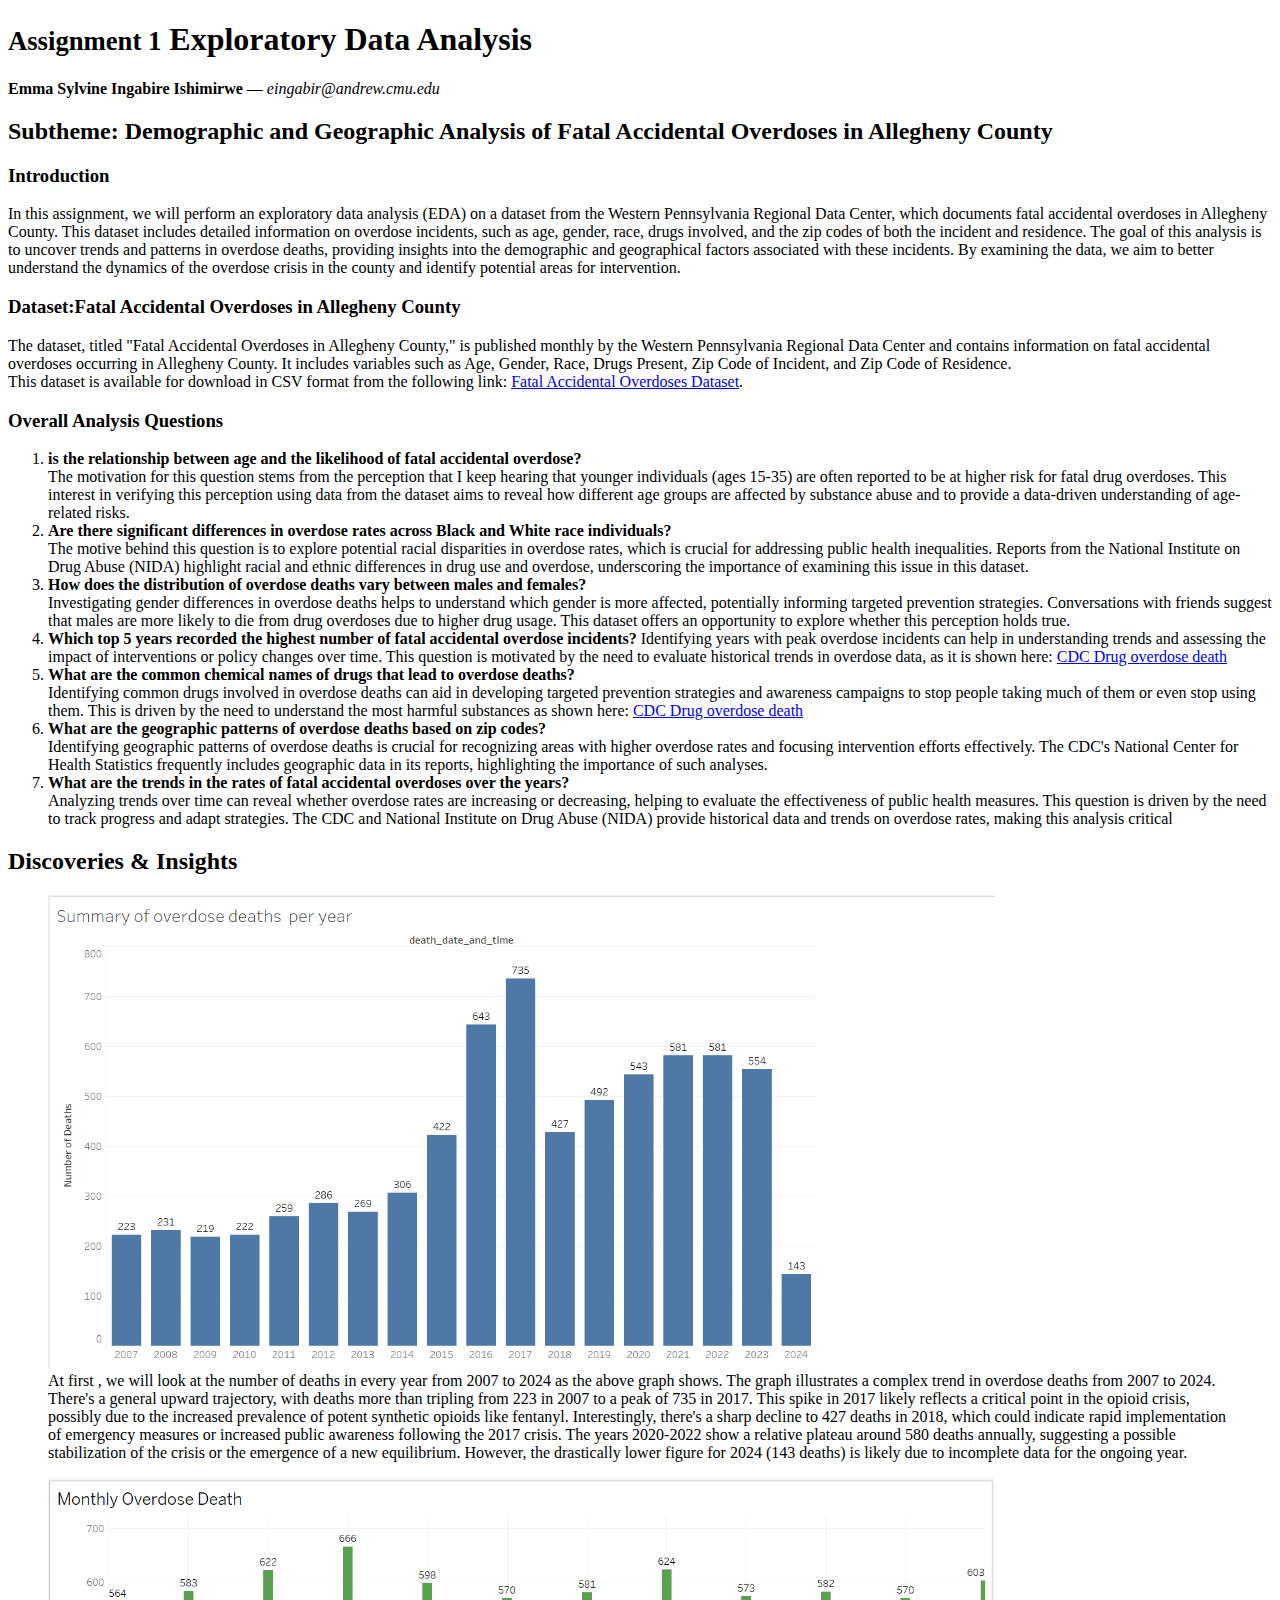
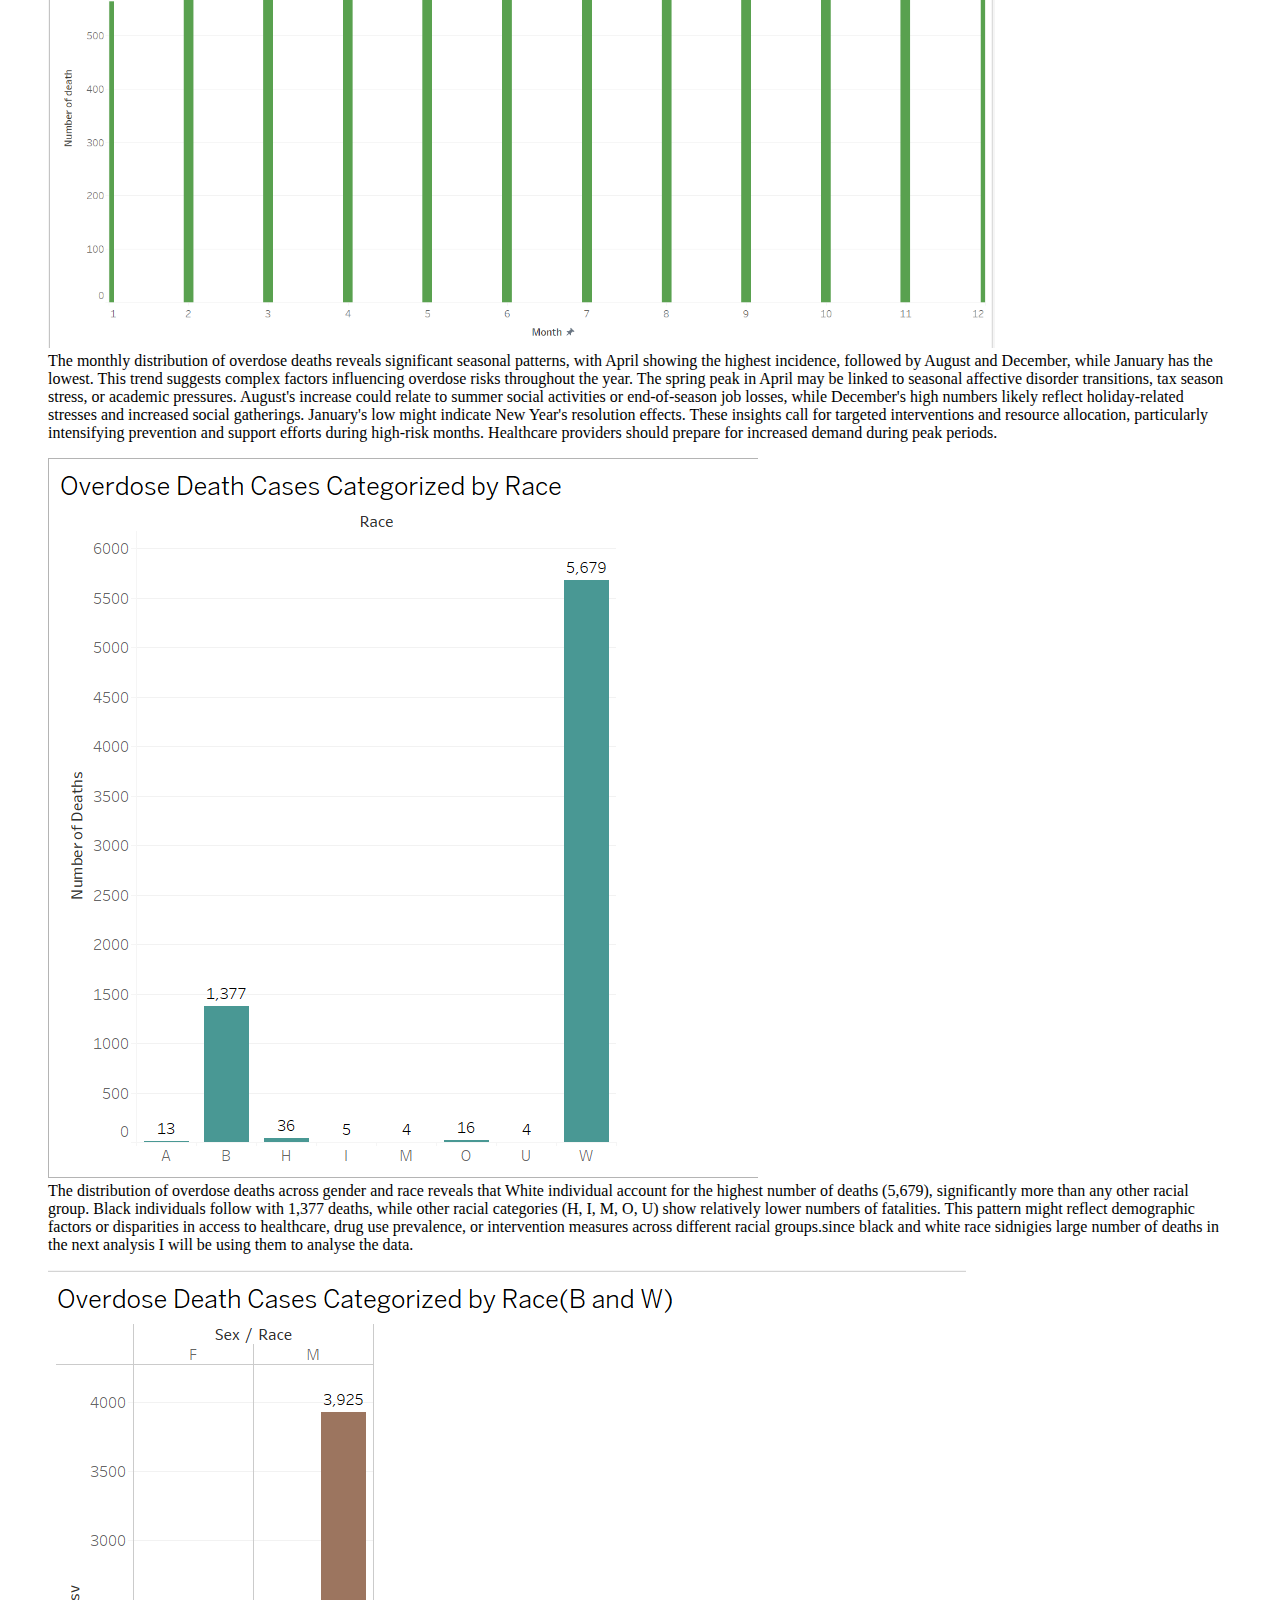
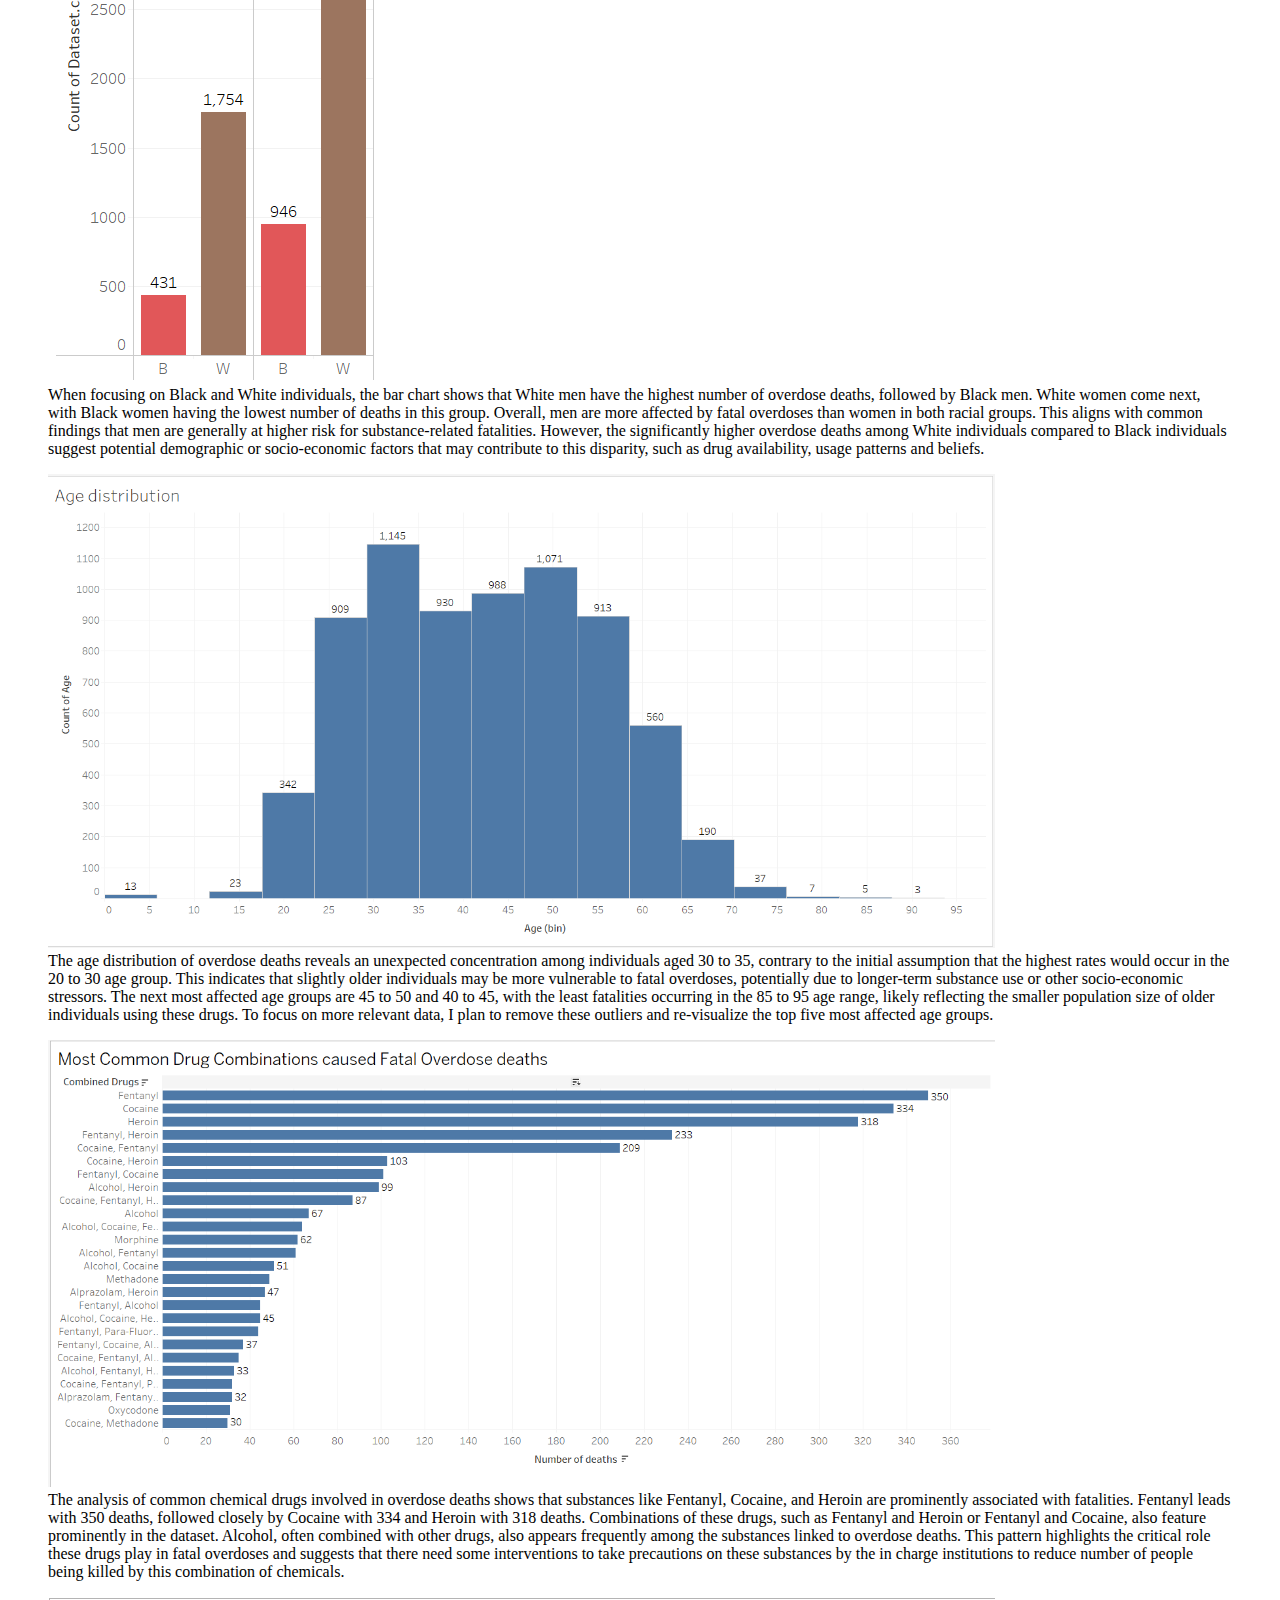
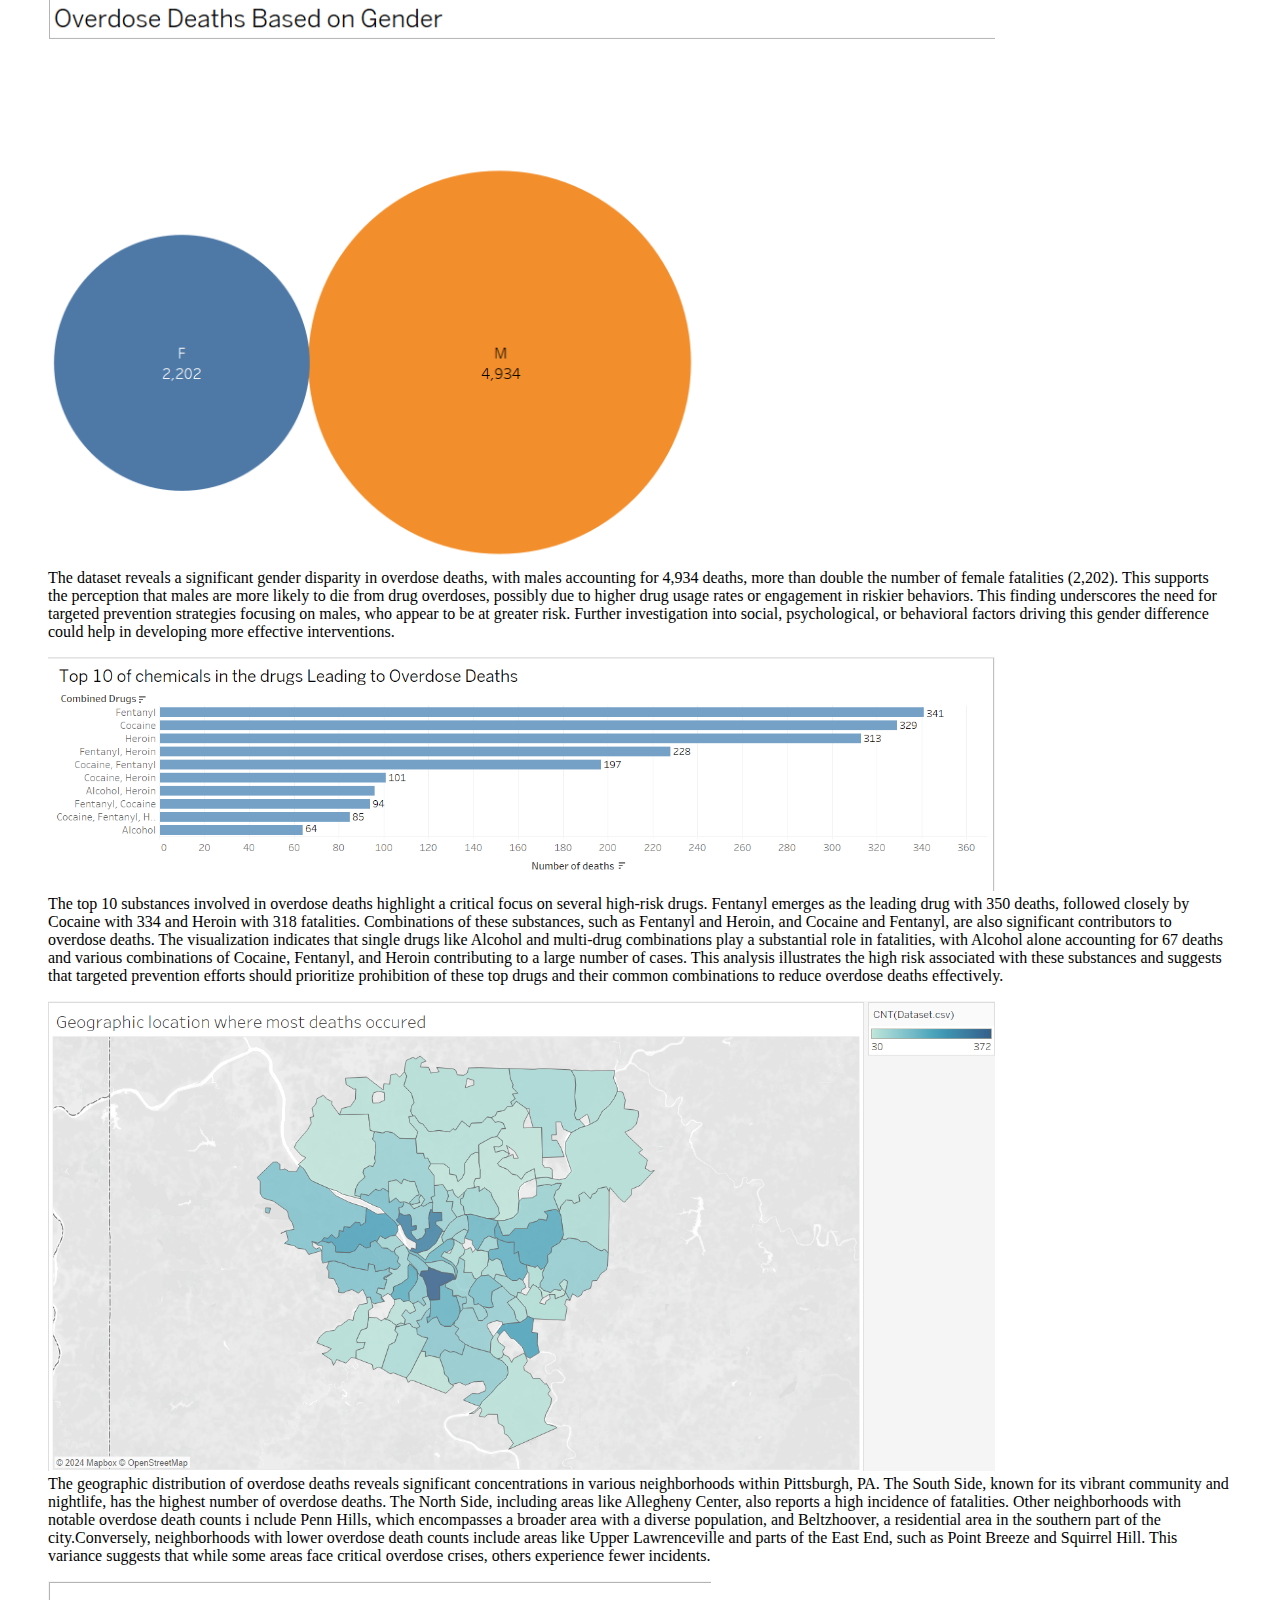
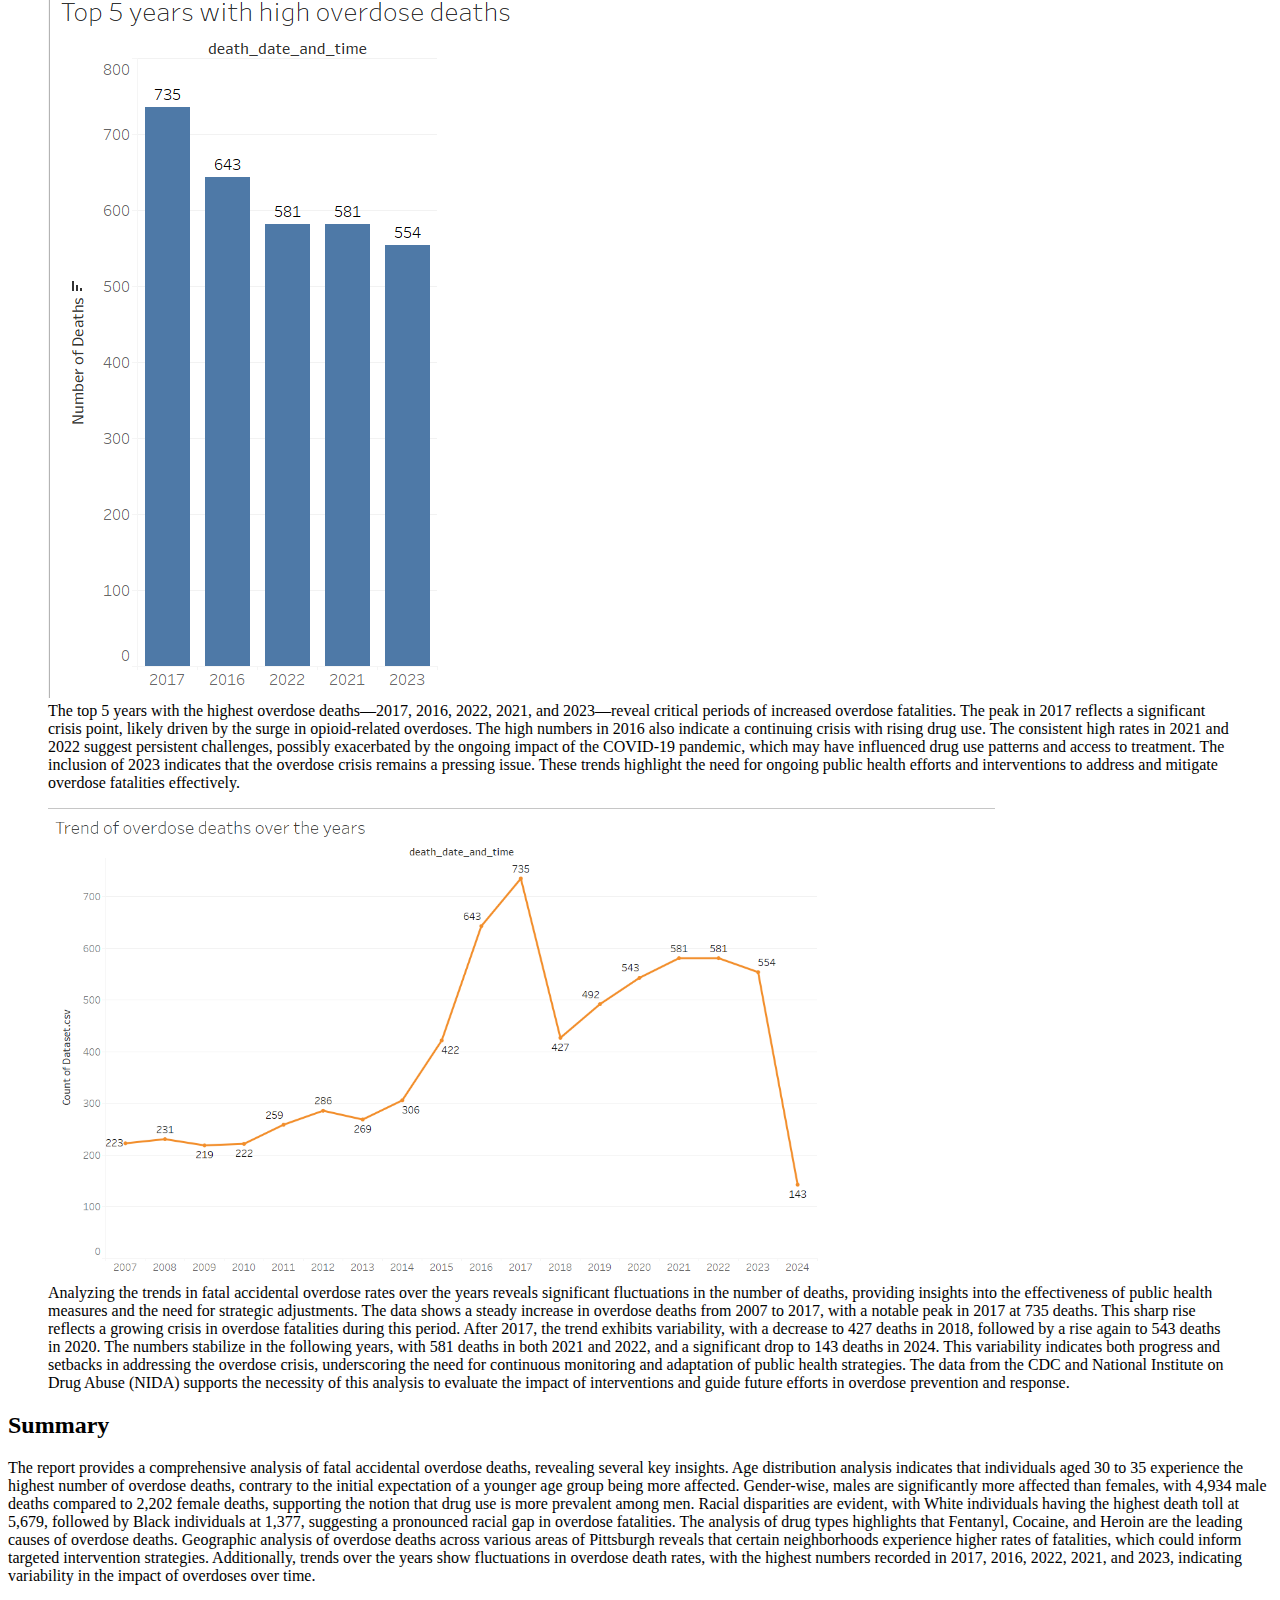
<file: index.html>
<!DOCTYPE html>
<html lang="en">
    <head>
        <title>Data Vis Assignment 1</title>
        <link rel="stylesheet" href="https://dig.cmu.edu/datavis-fall-2024/assignments/report.css">
    </head>
    <body>
        <header>
            <h1>
                <small>Assignment 1</small>
                Exploratory Data Analysis
            </h1>
    
            <p>
                <strong>Emma Sylvine Ingabire Ishimirwe</strong> — <em>eingabir@andrew.cmu.edu</em>
            </p>
        </header>
        <main>
            <section>
                <h2>Subtheme: Demographic and Geographic Analysis of Fatal Accidental Overdoses in Allegheny County</h2>

                <h3> Introduction</h3>
               <p> In this assignment, we will perform an exploratory data analysis (EDA) on a dataset from the Western Pennsylvania
                 Regional Data Center, which documents fatal accidental overdoses in Allegheny County. This dataset includes detailed 
                 information on overdose incidents, such as age, gender, race, drugs involved, and the zip codes of both the incident
                  and residence. The goal of this analysis is to uncover trends and patterns in overdose deaths, providing insights
                   into the demographic and geographical factors associated with these incidents. By examining the data, we aim to 
                   better understand the dynamics of the overdose crisis in the county and identify potential areas for intervention.</p>
                
                <h3> Dataset:Fatal Accidental Overdoses in Allegheny County </h3>
                <p>The dataset, titled "Fatal Accidental Overdoses in Allegheny County," 
                is published monthly by the Western Pennsylvania Regional Data Center and contains information 
                on fatal accidental overdoses occurring in Allegheny County. It includes variables such as Age, Gender, 
                Race, Drugs Present, Zip Code of Incident, and Zip Code of Residence.<br>
                This dataset is available for download in CSV format from the following link: 
    <a href="https://data.wprdc.org/dataset/allegheny-county-fatal-accidental-overdoses/resource/1c59b26a-1684-4bfb-92f7-205b947530cf" target="_blank">Fatal Accidental Overdoses Dataset</a>. </p>
                <h3>Overall Analysis Questions</h3>
                <ol>
                    <li><strong> is the relationship between age and the likelihood of fatal accidental overdose?</strong><br>The motivation for this question stems
                         from the perception that I keep hearing  that younger individuals (ages 15-35) are often reported to be at higher risk for fatal
                          drug overdoses. This interest in verifying this perception using data from the dataset aims to reveal how different age groups 
                          are affected by substance abuse and to provide a data-driven understanding of age-related risks. <br> </li>

                    <li> <strong> Are there significant differences in overdose rates across Black and White race individuals?</strong><br> The motive behind this question is  
                        to explore potential racial disparities in overdose rates, which is crucial for addressing public health inequalities. 
                        Reports from the National Institute on Drug Abuse (NIDA) highlight racial and ethnic differences in drug use and overdose,
                         underscoring the importance of examining this issue in this dataset.<br></li>

                    <li><strong> How does the distribution of overdose deaths vary between males and females? </strong><br>Investigating gender differences in 
                        overdose deaths helps to understand which gender is more affected, potentially informing targeted prevention strategies. 
                        Conversations with friends suggest that males are more likely to die from drug overdoses due to higher drug usage. 
                        This dataset offers an opportunity to explore whether this perception holds true. </li>

                    <li><strong> Which top 5 years recorded the highest number of fatal accidental overdose incidents?</strong> Identifying years with peak overdose 
                        incidents can help in understanding trends and assessing the impact of interventions or policy changes over time. 
                        This question is motivated by the need to evaluate historical trends in overdose data, as it is shown here:
                         <a href="https://www.cdc.gov/nchs/nvss/vsrr/drug-overdose-data.htm" target="_blank">CDC Drug overdose death</a><br>  </li>

                    <li><strong> What are the common chemical names of drugs that lead to overdose deaths?</strong> <br> Identifying common drugs involved in
                         overdose deaths can aid in developing targeted prevention strategies and awareness campaigns to stop people 
                        taking much of them or even stop using them. This is driven by the need to understand the most harmful substances as shown here:
                        <a href="https://www.dea.gov/factsheets" target="_blank">CDC Drug overdose death</a><br> </li>
                    <li><strong> What are the geographic patterns of overdose deaths based on zip codes?</strong><br>Identifying geographic patterns of overdose deaths 
                        is crucial for recognizing areas with higher overdose rates and focusing intervention efforts effectively. 
                        The CDC's National Center for Health Statistics frequently includes geographic data in its reports, highlighting 
                        the importance of such analyses.<br></li>
                    <li><strong> What are the trends in the rates of fatal accidental overdoses over the years?</strong><br> Analyzing trends over time can reveal whether overdose 
                        rates are increasing or decreasing, helping to evaluate the effectiveness of public health measures. 
                        This question is driven by the need to track progress and adapt strategies. 
                        The CDC and National Institute on Drug Abuse (NIDA) provide historical data and trends on overdose rates, making this analysis critical<//br></li>
                </ol>
            </section>
    
            <section>
                <h2>Discoveries &amp; Insights</h2>
    
                <figure>
                    <img src="Images/yearly.png" alt=""style="max-width: 80%; height: auto;">
                    <figcaption>
                    At first , we will look at the number of deaths in every year from 2007 to 2024 as the above graph shows. The graph illustrates a 
                    complex trend in overdose deaths from 2007 to 2024. There's a general upward trajectory, with deaths more than
                     tripling from 223 in 2007 to a peak of 735 in 2017. This spike in 2017 likely reflects a critical point in the
                      opioid crisis, possibly due to the increased prevalence of potent synthetic opioids like fentanyl. 
                      Interestingly, there's a sharp decline to 427 deaths in 2018, which could indicate rapid implementation
                       of emergency measures or increased public awareness following the 2017 crisis. The years 2020-2022 show a 
                       relative plateau around 580 deaths annually, suggesting a possible stabilization of the crisis or the emergence
                        of a new equilibrium. However, the drastically lower figure for 2024 (143 deaths) is likely due to incomplete 
                        data for the ongoing year.
                    </figcaption>

                </figure>

                <figure>
                    <img src="Images/Monhtly_overdose.png" alt=""style="max-width: 80%; height: auto;">
                    <figcaption>
                        The monthly distribution of overdose deaths reveals significant seasonal patterns, with April showing 
                        the highest incidence, followed by August and December, while January has the lowest. This trend suggests 
                        complex factors influencing overdose risks throughout the year. The spring peak in April may be linked to
                         seasonal affective disorder transitions, tax season stress, or academic pressures. August's increase could
                          relate to summer social activities or end-of-season job losses, while December's high numbers likely reflect
                           holiday-related stresses and increased social gatherings. January's low might indicate New Year's resolution 
                           effects. These insights call for targeted interventions and resource allocation, particularly intensifying 
                           prevention and support efforts during high-risk months. Healthcare providers should prepare for increased 
                           demand during peak periods. 
                    </figcaption>
                </figure>
    
                <figure>
                    <img src="Images/Over_race.png" alt=""style="max-width: 80%; height: auto;">
                    <figcaption>
                        The distribution of overdose deaths across gender and race reveals that White individual account
                         for the highest number of deaths (5,679), significantly more than any other racial group. 
                         Black individuals follow with 1,377 deaths, while other racial categories (H, I, M, O, U) 
                         show relatively lower numbers of fatalities. This pattern might reflect demographic factors
                          or disparities in access to healthcare, drug use prevalence, or intervention measures across
                        different racial groups.since black and white race sidnigies large number of deaths in
                           the next analysis I will be using them to analyse the data.   
                    </figcaption>
                </figure>
    
                <figure>
                    <img src="Images/gender_race_b_w.png" alt=""style="max-width: 80%; height: auto;">
                    <figcaption>
                        When focusing on Black and White individuals, the bar chart shows that White men have the highest
                         number of overdose deaths, followed by Black men. White women come next, with Black women having the
                          lowest number of deaths in this group. Overall, men are more affected by fatal overdoses than women 
                          in both racial groups. This aligns with common findings that men are generally at higher risk for 
                          substance-related fatalities. However, the significantly higher overdose deaths among White individuals 
                          compared to Black individuals suggest potential demographic or socio-economic factors that may contribute
                           to this disparity, such as drug availability, usage patterns and beliefs. 
                    </figcaption>
                </figure>
    
                <figure>
                    <img src="Images/Age distribution.png" alt="" style="max-width: 80%; height: auto;">
                    <figcaption>
                        The age distribution of overdose deaths reveals an unexpected concentration among individuals 
                        aged 30 to 35, contrary to the initial assumption that the highest rates would occur in the 20 to 30 age group. 
                        This indicates that slightly older individuals may be more vulnerable to fatal overdoses, potentially due to longer-term 
                        substance use or other socio-economic stressors. The next most affected age groups are 45 to 50 and 40 to 45, with the least
                         fatalities occurring in the 85 to 95 age range, likely reflecting the smaller population size of older individuals using these drugs. 
                         To focus on more relevant data, I plan to remove these outliers and re-visualize the top five most affected age groups.
                    </figcaption>
                </figure>
                <figure>
                    <img src="Images/Drugs_30.png" alt="" style="max-width: 80%; height: auto;">
                    <figcaption>
                        The analysis of common chemical drugs involved in overdose deaths shows that substances like Fentanyl, 
                        Cocaine, and Heroin are prominently associated with fatalities. Fentanyl leads with 350 deaths, followed 
                        closely by Cocaine with 334 and Heroin with 318 deaths. Combinations of these drugs, such as Fentanyl and 
                        Heroin or Fentanyl and Cocaine, also feature prominently in the dataset. Alcohol, often combined with other
                         drugs, also appears frequently among the substances linked to overdose deaths. This pattern highlights the
                          critical role these drugs play in fatal overdoses and suggests that there need some interventions to take
                           precautions on these substances by the in charge institutions to reduce number of people being killed by
                         this combination of chemicals.  
                    </figcaption>
                </figure>
                <figure>
                    <img src="Images/GENDER.png" alt="" style="max-width: 80%; height: auto;">
                    <figcaption>
                        The dataset reveals a significant gender disparity in overdose deaths, 
                        with males accounting for 4,934 deaths, more than double the number of female fatalities (2,202). 
                        This supports the perception that males are more likely to die from drug overdoses, possibly due to higher 
                        drug usage rates or engagement in riskier behaviors. This finding underscores the need for targeted prevention 
                        strategies focusing on males, who appear to be at greater risk. Further investigation into social,
                         psychological, or behavioral factors driving this gender difference could help in developing more effective 
                         interventions.
                    </figcaption>
                </figure>

                <figure>
                    <img src="Images/Top_10_drugs.png" alt=""style="max-width: 80%; height: auto;">
                    <figcaption>
                        The top 10 substances involved in overdose deaths highlight a critical focus on several high-risk drugs.
                         Fentanyl emerges as the leading drug with 350 deaths, followed closely by Cocaine with 334 and Heroin with 
                         318 fatalities. Combinations of these substances, such as Fentanyl and Heroin, and Cocaine and Fentanyl,
                          are also significant contributors to overdose deaths. The visualization indicates that single drugs like
                           Alcohol and multi-drug combinations play a substantial role in fatalities, with Alcohol alone accounting
                            for 67 deaths and various combinations of Cocaine, Fentanyl, and Heroin contributing to a large number 
                            of cases. This analysis illustrates the high risk associated with these substances and suggests that
                             targeted prevention efforts should prioritize prohibition of these top drugs and their common combinations
                              to reduce overdose deaths effectively.
                    </figcaption>
                </figure>
    
                <figure>
                    <img src="Images/Map.png" alt=""style="max-width: 80%; height: auto;">
                    <figcaption>
                        The geographic distribution of overdose deaths reveals significant concentrations in various
                         neighborhoods within Pittsburgh, PA. The South Side, known for its vibrant community and nightlife, 
                         has the highest number of overdose deaths. The North Side, including areas like Allegheny Center, 
                         also reports a high incidence of fatalities. Other neighborhoods with notable overdose death counts i
                         nclude Penn Hills, which encompasses a broader area with a diverse population, and Beltzhoover, 
                         a residential area in the southern part of the city.Conversely, neighborhoods with lower overdose death counts 
                         include areas like Upper Lawrenceville and parts of the East End, such as Point Breeze and Squirrel Hill.
                         This variance suggests that while some areas face critical overdose crises, others experience fewer incidents.
                    </figcaption>
                </figure>
    
 
                <figure>
                    <img src="Images/Top5_years.png" alt=""style="max-width: 80%; height: auto;">
                    <figcaption>
                        The top 5 years with the highest overdose deaths—2017, 2016, 2022, 2021, and 2023—reveal critical periods of increased overdose fatalities. The peak in 2017 reflects a significant crisis point, likely driven by the surge in opioid-related overdoses. The high numbers in 2016 also indicate a continuing crisis with rising drug use. The consistent high rates in 2021 and 2022 suggest persistent challenges, possibly exacerbated by the ongoing impact of the COVID-19 pandemic, which may have influenced drug use patterns and access to treatment. The inclusion of 2023 indicates that the overdose crisis remains a pressing issue. These trends highlight the need for ongoing public health efforts and interventions to address and mitigate overdose fatalities effectively.
                    </figcaption>
                </figure>
                <figure>
                    <img src="Images/Trend_over_years.png" alt=""style="max-width: 80%; height: auto;">
                    <figcaption>
                        Analyzing the trends in fatal accidental overdose rates over the years reveals significant fluctuations in the number of deaths, providing insights into the effectiveness of public health measures and the need for strategic adjustments. The data shows a steady increase in overdose deaths from 2007 to 2017, with a notable peak in 2017 at 735 deaths. This sharp rise reflects a growing crisis in overdose fatalities during this period. After 2017, the trend exhibits variability, with a decrease to 427 deaths in 2018, followed by a rise again to 543 deaths in 2020. The numbers stabilize in the following years, with 581 deaths in both 2021 and 2022, and a significant drop to 143 deaths in 2024. This variability indicates both progress and setbacks in addressing the overdose crisis, underscoring the need for continuous monitoring and adaptation of public health strategies. The data from the CDC and National Institute on Drug Abuse (NIDA) supports the necessity of this analysis to evaluate the impact of interventions and guide future efforts in overdose prevention and response.
                    </figcaption>
                </figure>
            </section>
        
            <section>
                <h2>Summary</h2>
                The report provides a comprehensive analysis of fatal accidental overdose deaths, revealing several key insights. Age distribution analysis indicates that individuals aged 30 to 35 experience the highest number of overdose deaths, contrary to the initial expectation of a younger age group being more affected. Gender-wise, males are significantly more affected than females, with 4,934 male deaths compared to 2,202 female deaths, supporting the notion that drug use is more prevalent among men. Racial disparities are evident, with White individuals having the highest death toll at 5,679, followed by Black individuals at 1,377, suggesting a pronounced racial gap in overdose fatalities. The analysis of drug types highlights that Fentanyl, Cocaine, and Heroin are the leading causes of overdose deaths. Geographic analysis of overdose deaths across various areas of Pittsburgh reveals that certain neighborhoods experience higher rates of fatalities, which could inform targeted intervention strategies. Additionally, trends over the years show fluctuations in overdose death rates, with the highest numbers recorded in 2017, 2016, 2022, 2021, and 2023, indicating variability in the impact of overdoses over time.
                <p></p>
            </section>
        </main>
    
    
    </body>
</html>
</file>
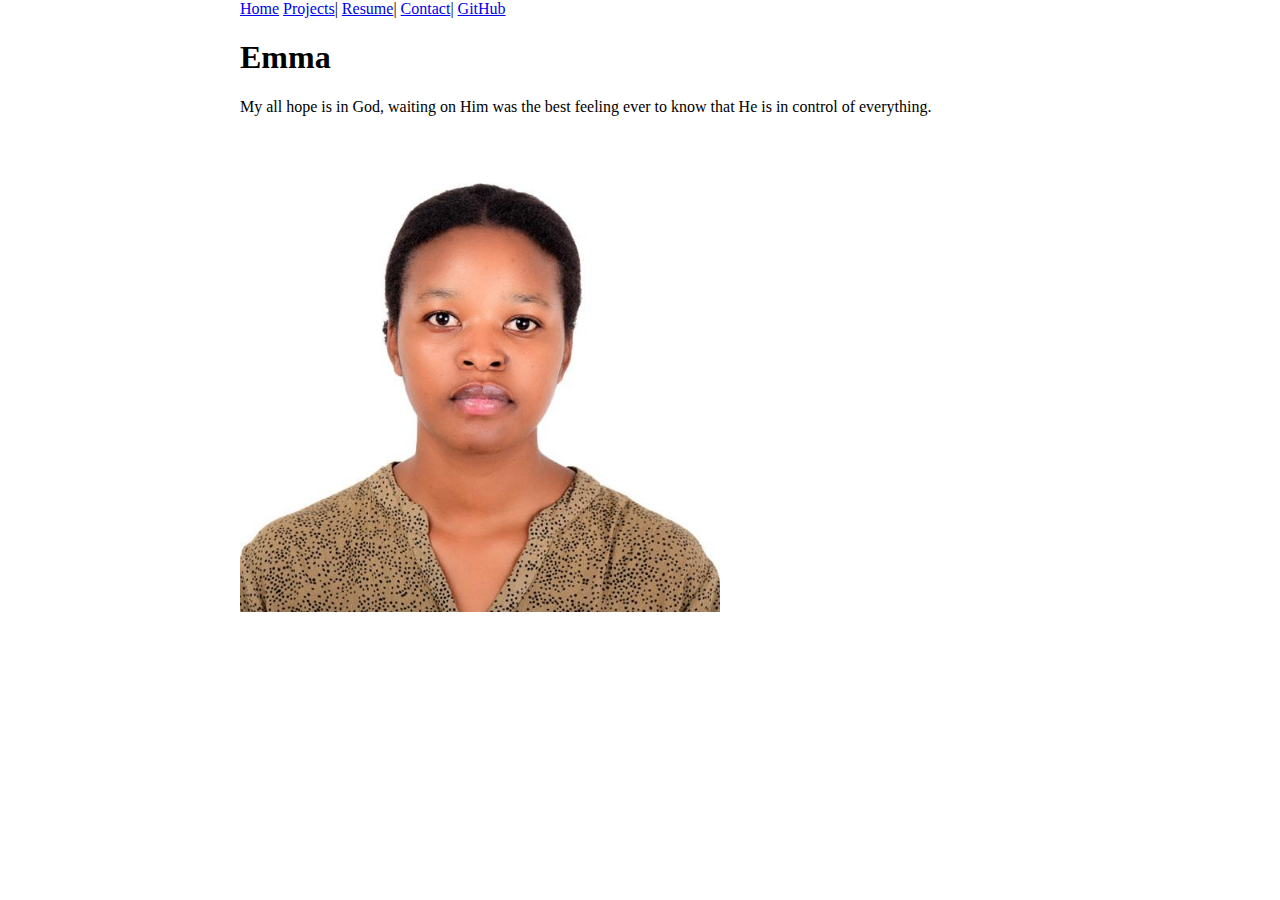
<file: index_lab2.html>
<!DOCTYPE html>
<html lang="en">
<head>
    <meta charset="UTF-8">
    <meta name="viewport" content="width=device-width, initial-scale=1.0">
    <title>Emma:Personal site and portfolio</title>
    <!-- Link to the CSS file -->
    <link rel="stylesheet" href="styles.css">
</head>
<body>
  <nav>
        <a href="index.html">Home</a>
        <a href="projects/index.html">Projects</a>|
        <a href="Contact/resume.html">Resume</a>| <!-- This is the link to your CV --> 
        <a href="Contact/index.html">Contact</a>|
        <a href="https://github.com/EmmaIngabire" target="_blank">GitHub</a>
       
</nav>

 <h1>Emma</h1>
 <p> My all hope is in God, waiting on Him was the best feeling ever to know that He is in control of everything. </p>
 <img id ="my_face"
 src="Images/Emma_image.jpg" 
  alt = "Emma's passport photo"
  />

</body>
</html>
</file>
<file: styles.css>
body {
    max-width: 100ch; /* Content will not get wider than 100 characters */
    margin: 0 auto; /* Center the content on larger screens */
    padding: 0 1em; /* Add padding to make sure content doesn't touch the screen edges on smaller devices */
  }
  
#my_face {
    max-width: 60%; /* Image takes 20% of the container's width */
    height: auto;
  }
</file>
